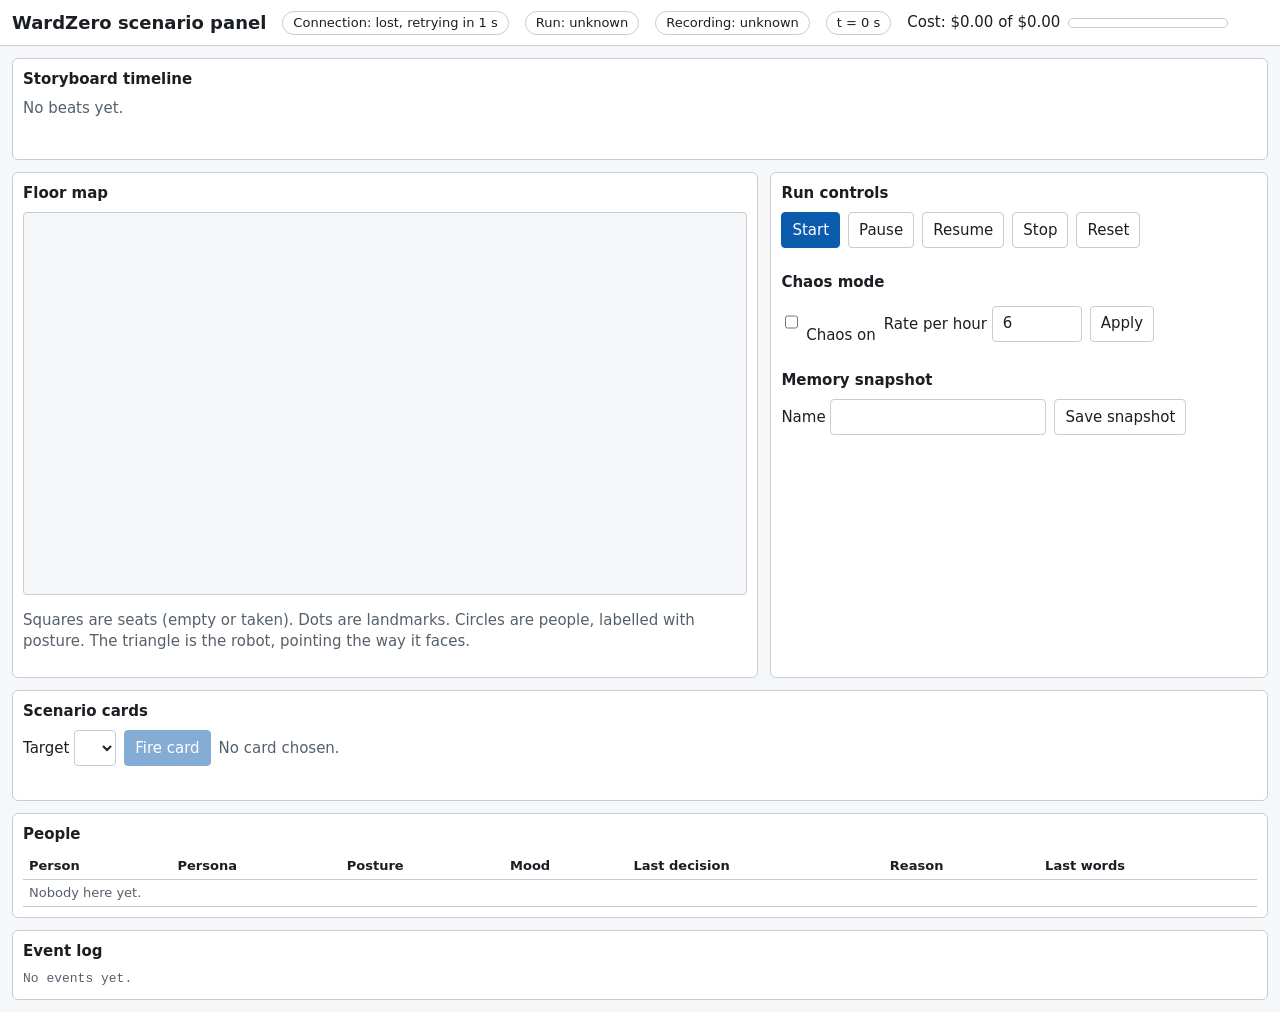
<file: wardzero_agents/panel/static/index.html>
<!doctype html>
<html lang="en">
<head>
<meta charset="utf-8">
<meta name="viewport" content="width=device-width, initial-scale=1">
<title>WardZero scenario panel</title>
<style>
:root {
  --bg: #f6f7f8; --panel: #ffffff; --text: #1b1f23; --muted: #55606b; --line: #c5ccd3;
  --accent: #0b5cad; --accent-text: #ffffff; --ok: #1a6b2f; --warn: #8a5a00; --bad: #a52020;
  --free: #ffffff; --taken: #55606b; --person: #0b5cad; --robot: #8a3fa0;
}
@media (prefers-color-scheme: dark) {
  :root {
    --bg: #14181c; --panel: #1d232a; --text: #e8ecef; --muted: #a3adb8; --line: #3a444e;
    --accent: #6cb2f5; --accent-text: #0a1520; --ok: #6fd18a; --warn: #f0c060; --bad: #ff8a8a;
    --free: #1d232a; --taken: #a3adb8; --person: #6cb2f5; --robot: #d29be6;
  }
}
* { box-sizing: border-box; }
body { margin: 0; background: var(--bg); color: var(--text);
  font: 15px/1.4 system-ui, -apple-system, "Segoe UI", Roboto, sans-serif; }
header { display: flex; flex-wrap: wrap; gap: 8px 16px; align-items: center; padding: 10px 12px;
  background: var(--panel); border-bottom: 1px solid var(--line); }
h1 { font-size: 18px; margin: 0; }
h2 { font-size: 15px; margin: 0 0 8px; }
main { display: grid; grid-template-columns: minmax(0, 3fr) minmax(0, 2fr); gap: 12px; padding: 12px; }
@media (max-width: 800px) { main { grid-template-columns: minmax(0, 1fr); } }
section { background: var(--panel); border: 1px solid var(--line); border-radius: 6px; padding: 10px;
  min-width: 0; }
.wide { grid-column: 1 / -1; }
button, input, select { font: inherit; color: var(--text); background: var(--panel);
  border: 1px solid var(--line); border-radius: 4px; padding: 6px 10px; min-height: 36px; }
button { cursor: pointer; }
button.primary { background: var(--accent); color: var(--accent-text); border-color: var(--accent); }
button:disabled { opacity: .5; cursor: not-allowed; }
button:focus-visible, input:focus-visible, select:focus-visible { outline: 2px solid var(--accent); outline-offset: 2px; }
.row { display: flex; flex-wrap: wrap; gap: 8px; align-items: center; }
.badge { border: 1px solid var(--line); border-radius: 12px; padding: 2px 10px; font-size: 13px; }
.muted { color: var(--muted); }
.error { color: var(--bad); font-weight: 600; min-height: 1.2em; margin: 6px 0 0; }
.okmsg { color: var(--ok); }
canvas { width: 100%; height: auto; border: 1px solid var(--line); border-radius: 4px; display: block;
  background: var(--bg); }
.scroll { overflow-x: auto; }
table { border-collapse: collapse; width: 100%; font-size: 13px; }
th, td { text-align: left; padding: 4px 6px; border-bottom: 1px solid var(--line); vertical-align: top; }
#timeline { display: flex; gap: 6px; overflow-x: auto; padding-bottom: 6px; }
.beat { flex: 0 0 auto; border: 1px solid var(--line); border-radius: 4px; padding: 4px 8px; font-size: 13px;
  min-width: 140px; }
.beat .st { font-weight: 700; }
.beat.fired { border-style: solid; border-width: 2px; }
.beat.pending { border-style: dashed; }
.beat.skipped, .beat.rejected { text-decoration: line-through; }
.beat button { min-height: 28px; padding: 2px 6px; font-size: 12px; margin-top: 4px; }
#events { max-height: 220px; overflow-y: auto; font-size: 13px; font-family: ui-monospace, Menlo, Consolas, monospace; }
#events div { padding: 2px 0; border-bottom: 1px solid var(--line); overflow-wrap: anywhere; }
.deck { display: grid; grid-template-columns: repeat(auto-fill, minmax(200px, 1fr)); gap: 8px; }
.card { border: 1px solid var(--line); border-radius: 4px; padding: 8px; }
.card.sel { border: 2px solid var(--accent); padding: 7px; }
.card p { margin: 4px 0; font-size: 13px; }
.meter { height: 10px; border: 1px solid var(--line); border-radius: 5px; overflow: hidden; width: 160px; }
.meter > div { height: 100%; background: var(--accent); width: 0; }
</style>
</head>
<body>
<header>
  <h1>WardZero scenario panel</h1>
  <span class="badge" id="conn">Connection: connecting</span>
  <span class="badge" id="runstate">Run: unknown</span>
  <span class="badge" id="rec">Recording: unknown</span>
  <span class="badge" id="clock">t = 0 s</span>
  <span class="row"><span id="costtxt">Cost: $0.00 of $0.00</span>
    <span class="meter" aria-hidden="true"><div id="costbar"></div></span></span>
  <span class="muted" id="runid"></span>
</header>
<main>
  <section class="wide" aria-labelledby="h-tl">
    <h2 id="h-tl">Storyboard timeline</h2>
    <div id="timeline"><span class="muted">No beats yet.</span></div>
    <p class="error" id="err-beat" role="alert"></p>
  </section>

  <section aria-labelledby="h-map">
    <h2 id="h-map">Floor map</h2>
    <canvas id="map" width="880" height="464" role="img"
      aria-label="Floor map of the waiting area with seats, people and the robot"></canvas>
    <p class="muted" id="maplegend">Squares are seats (empty or taken). Dots are landmarks. Circles are people, labelled with posture. The triangle is the robot, pointing the way it faces.</p>
  </section>

  <section aria-labelledby="h-ctl">
    <h2 id="h-ctl">Run controls</h2>
    <div class="row">
      <button id="b-start" data-act="start" class="primary">Start</button>
      <button data-act="pause">Pause</button>
      <button data-act="resume">Resume</button>
      <button data-act="stop">Stop</button>
      <button data-act="reset">Reset</button>
    </div>
    <p class="error" id="err-ctl" role="alert"></p>
    <h2>Chaos mode</h2>
    <form id="chaosform" class="row">
      <label><input type="checkbox" id="chaos-on"> Chaos on</label>
      <label>Rate per hour <input type="number" id="chaos-rate" min="0" max="10000" step="any" value="6" style="width:6em"></label>
      <button type="submit">Apply</button>
    </form>
    <p class="error" id="err-chaos" role="alert"></p>
    <h2>Memory snapshot</h2>
    <form id="snapform" class="row">
      <label>Name <input type="text" id="snap-name" maxlength="64" pattern="[A-Za-z0-9_.\-]{1,64}" required></label>
      <button type="submit">Save snapshot</button>
    </form>
    <p class="error" id="err-snap" role="alert"></p>
  </section>

  <section class="wide" aria-labelledby="h-deck">
    <h2 id="h-deck">Scenario cards</h2>
    <div class="row">
      <label>Target <select id="target"></select></label>
      <button id="fire" class="primary" disabled>Fire card</button>
      <span id="selcard" class="muted">No card chosen.</span>
    </div>
    <p class="error" id="err-fire" role="alert"></p>
    <div class="deck" id="deck"></div>
  </section>

  <section class="wide" aria-labelledby="h-cast">
    <h2 id="h-cast">People</h2>
    <div class="scroll">
      <table>
        <thead><tr><th>Person</th><th>Persona</th><th>Posture</th><th>Mood</th><th>Last decision</th><th>Reason</th><th>Last words</th></tr></thead>
        <tbody id="cast"><tr><td colspan="7" class="muted">Nobody here yet.</td></tr></tbody>
      </table>
    </div>
  </section>

  <section class="wide" aria-labelledby="h-ev">
    <h2 id="h-ev">Event log</h2>
    <div id="events"><span class="muted">No events yet.</span></div>
  </section>
</main>
<script>
(function () {
  "use strict";
  var $ = function (id) { return document.getElementById(id); };
  var state = null, selected = null, deckKey = "", targetKey = "";
  var css = function (n) { return getComputedStyle(document.documentElement).getPropertyValue(n).trim(); };

  function clear(el) { while (el.firstChild) el.removeChild(el.firstChild); }
  function el(tag, text, cls) {
    var e = document.createElement(tag);
    if (text !== undefined && text !== null) e.textContent = String(text);
    if (cls) e.className = cls;
    return e;
  }
  function fmt(n, d) { return (typeof n === "number" && isFinite(n)) ? n.toFixed(d) : "?"; }

  function api(path, body) {
    return fetch(path, {
      method: "POST",
      headers: { "Content-Type": "application/json", "X-WardZero-Panel": "1" },
      body: JSON.stringify(body)
    }).then(function (r) {
      return r.json().catch(function () { return {}; }).then(function (j) {
        if (!r.ok) throw new Error(j.error || ("The panel answered with status " + r.status + "."));
        return j;
      });
    });
  }
  function setErr(id, msg, good) {
    var e = $(id); e.textContent = msg || "";
    e.className = good ? "error okmsg" : "error";
  }
  function post(errId, path, body, okMsg) {
    setErr(errId, "");
    return api(path, body).then(function (j) {
      if (j && j.ok === false) { setErr(errId, j.error || "That did not work."); return j; }
      if (okMsg) setErr(errId, okMsg, true);
      return j;
    }).catch(function (e) {
      setErr(errId, e.message === "Failed to fetch" ? "Cannot reach the panel server." : e.message);
    });
  }

  // controls
  document.querySelectorAll("button[data-act]").forEach(function (b) {
    b.addEventListener("click", function () {
      post("err-ctl", "/api/control", { action: b.getAttribute("data-act") });
    });
  });
  $("chaosform").addEventListener("submit", function (ev) {
    ev.preventDefault();
    var rate = parseFloat($("chaos-rate").value);
    if (!isFinite(rate) || rate < 0) { setErr("err-chaos", "Enter a rate of zero or more."); return; }
    post("err-chaos", "/api/chaos", { enabled: $("chaos-on").checked, rate_per_hour: rate }, "Chaos setting sent.");
  });
  $("snapform").addEventListener("submit", function (ev) {
    ev.preventDefault();
    var n = $("snap-name").value;
    if (!/^[A-Za-z0-9_.-]{1,64}$/.test(n)) {
      setErr("err-snap", "Use 1 to 64 letters, digits, dots, dashes or underscores."); return;
    }
    post("err-snap", "/api/snapshot", { name: n }, "Snapshot request sent.");
  });
  $("fire").addEventListener("click", function () {
    if (!selected) return;
    var card = (state.deck || []).filter(function (c) { return c.id === selected; })[0];
    var t = $("target").value;
    if (card && card.target_kind === "person" && !t) { setErr("err-fire", "Choose a person first."); return; }
    post("err-fire", "/api/cards/fire",
      { card: selected, target: (card && card.target_kind === "person") ? t : null, params: {} },
      "Card fired.");
  });

  // render
  function renderHeader(s) {
    var run = !s.running ? "stopped" : (s.paused ? "paused" : "running");
    $("runstate").textContent = "Run: " + run;
    $("rec").textContent = "Recording: " + (s.recording ? "on" : "off");
    $("clock").textContent = "t = " + fmt(s.t, 1) + " s";
    $("costtxt").textContent = "Cost: $" + fmt(s.cost_usd, 2) + " of $" + fmt(s.budget_usd, 2);
    var pct = s.budget_usd > 0 ? Math.min(100, 100 * s.cost_usd / s.budget_usd) : 0;
    $("costbar").style.width = pct + "%";
    $("runid").textContent = s.run_id ? "Run " + s.run_id : "";
    if (s.chaos && document.activeElement !== $("chaos-rate") && document.activeElement !== $("chaos-on")) {
      $("chaos-on").checked = !!s.chaos.enabled;
      $("chaos-rate").value = s.chaos.rate_per_hour;
    }
  }
  function renderTimeline(s) {
    var box = $("timeline"); clear(box);
    var tl = s.timeline || [];
    if (!tl.length) { box.appendChild(el("span", "No beats yet.", "muted")); return; }
    tl.forEach(function (b) {
      var d = el("div", null, "beat " + b.state);
      d.appendChild(el("div", b.id));
      d.appendChild(el("div", b.card + (b.target ? " to " + b.target : "")));
      d.appendChild(el("div", "State: " + b.state + (b.fired_t != null ? " at " + fmt(b.fired_t, 0) + " s" : ""), "st"));
      if (b.reason) d.appendChild(el("div", b.reason, "muted"));
      ["skip", "rerun"].forEach(function (a) {
        var btn = el("button", a === "skip" ? "Skip" : "Run again");
        btn.type = "button";
        btn.addEventListener("click", function () { post("err-beat", "/api/beat", { action: a, beat_id: b.id }); });
        d.appendChild(btn);
      });
      box.appendChild(d);
    });
  }
  function renderCast(s) {
    var tb = $("cast"); clear(tb);
    var cast = s.cast || [];
    if (!cast.length) {
      var tr0 = el("tr"); var td0 = el("td", "Nobody here yet.", "muted"); td0.colSpan = 7; tr0.appendChild(td0); tb.appendChild(tr0); return;
    }
    cast.forEach(function (p) {
      var tr = el("tr");
      [p.display_name ? p.id + " " + p.display_name : p.id, p.persona, p.posture, p.mood,
       p.last_decision, p.reason, p.last_said].forEach(function (v) { tr.appendChild(el("td", v == null ? "" : v)); });
      tb.appendChild(tr);
    });
  }
  function renderEvents(s) {
    var box = $("events");
    var atEnd = box.scrollTop + box.clientHeight >= box.scrollHeight - 8;
    clear(box);
    var ev = (s.events || []).slice(-200);
    if (!ev.length) { box.appendChild(el("span", "No events yet.", "muted")); return; }
    ev.forEach(function (e) {
      var txt = (typeof e === "string") ? e : ((e.t != null ? fmt(e.t, 0) + " s  " : "") + (e.text || ""));
      box.appendChild(el("div", txt));
    });
    if (atEnd) box.scrollTop = box.scrollHeight;
  }
  function renderDeck(s) {
    var deck = s.deck || [];
    var key = JSON.stringify(deck);
    if (key !== deckKey) {
      deckKey = key;
      var box = $("deck"); clear(box);
      deck.forEach(function (c) {
        var d = el("div", null, "card" + (c.id === selected ? " sel" : ""));
        d.appendChild(el("strong", c.label || c.id));
        d.appendChild(el("p", "Aims at: " + c.target_kind, "muted"));
        d.appendChild(el("p", c.tests || ""));
        var b = el("button", c.id === selected ? "Chosen" : "Choose"); b.type = "button";
        b.addEventListener("click", function () { selected = c.id; deckKey = ""; renderDeck(state); updateFire(); });
        d.appendChild(b); box.appendChild(d);
      });
    }
    var ids = (s.cast || []).map(function (p) { return p.id; }).join(",");
    if (ids !== targetKey) {
      targetKey = ids;
      var sel = $("target"), keep = sel.value; clear(sel);
      var o0 = el("option", "Choose a person"); o0.value = ""; sel.appendChild(o0);
      (s.cast || []).forEach(function (p) {
        var o = el("option", p.display_name ? p.id + " " + p.display_name : p.id); o.value = p.id; sel.appendChild(o);
      });
      sel.value = keep;
    }
    updateFire();
  }
  function updateFire() {
    var card = state && (state.deck || []).filter(function (c) { return c.id === selected; })[0];
    $("fire").disabled = !card;
    $("target").disabled = !!card && card.target_kind !== "person";
    $("selcard").textContent = card ? "Chosen: " + (card.label || card.id) : "No card chosen.";
  }

  // map
  function drawMap(s) {
    var m = s.map, cv = $("map"), ctx = cv.getContext("2d");
    var W = cv.width, H = cv.height;
    ctx.clearRect(0, 0, W, H);
    if (!m || !m.bounds) return;
    var b = m.bounds, pad = 24;
    var sc = Math.min((W - 2 * pad) / (b[1] - b[0]), (H - 2 * pad) / (b[3] - b[2]));
    var ox = pad, oy = H - pad;
    function X(x) { return ox + (x - b[0]) * sc; }
    function Y(y) { return oy - (y - b[2]) * sc; }
    var text = css("--text"), muted = css("--muted"), line = css("--line");
    ctx.strokeStyle = line; ctx.lineWidth = 1;
    ctx.strokeRect(X(b[0]), Y(b[3]), (b[1] - b[0]) * sc, (b[3] - b[2]) * sc);
    ctx.font = "12px system-ui, sans-serif"; ctx.textBaseline = "middle";
    ctx.fillStyle = muted;
    for (var gx = Math.ceil(b[0] / 2) * 2; gx <= b[1]; gx += 2) { ctx.fillText(String(gx), X(gx) - 6, Y(b[2]) + 12); }
    var people = s.cast || [];
    (m.seats || []).forEach(function (st) {
      var taken = people.some(function (p) { return Math.hypot(p.x - st.x, p.y - st.y) < 0.4; });
      ctx.fillStyle = taken ? css("--taken") : css("--free");
      ctx.strokeStyle = text; ctx.lineWidth = 1.5;
      ctx.fillRect(X(st.x) - 5, Y(st.y) - 5, 10, 10);
      ctx.strokeRect(X(st.x) - 5, Y(st.y) - 5, 10, 10);
      if (taken) { ctx.fillStyle = css("--bg"); ctx.fillText("x", X(st.x) - 3, Y(st.y) + 1); }
    });
    ctx.fillStyle = text;
    (m.landmarks || []).forEach(function (l) {
      ctx.beginPath(); ctx.arc(X(l.x), Y(l.y), 4, 0, 6.2832); ctx.fill();
      ctx.fillStyle = muted; ctx.fillText(shortLabel(l.label || l.id), X(l.x) + 7, Y(l.y)); ctx.fillStyle = text;
    });
    (m.signs || []).forEach(function (sg) {
      ctx.strokeStyle = text; ctx.lineWidth = 1.5;
      ctx.strokeRect(X(sg.x) - 4, Y(sg.y) - 7, 8, 5);
      ctx.fillStyle = muted; ctx.fillText("sign: " + shortLabel(sg.text || sg.id), X(sg.x) + 7, Y(sg.y) - 4);
    });
    people.forEach(function (p) {
      if (typeof p.x !== "number") return;
      ctx.beginPath(); ctx.arc(X(p.x), Y(p.y), 8, 0, 6.2832);
      ctx.fillStyle = css("--person"); ctx.fill();
      ctx.strokeStyle = text; ctx.lineWidth = 2; ctx.stroke();
      ctx.fillStyle = text;
      ctx.fillText(p.id + " " + (p.posture || ""), X(p.x) + 11, Y(p.y) - 9);
    });
    if (m.robot) {
      var rx = X(m.robot.x), ry = Y(m.robot.y), a = -(m.robot.yaw || 0);
      ctx.save(); ctx.translate(rx, ry); ctx.rotate(a);
      ctx.beginPath(); ctx.moveTo(11, 0); ctx.lineTo(-8, -7); ctx.lineTo(-8, 7); ctx.closePath();
      ctx.fillStyle = css("--robot"); ctx.fill(); ctx.strokeStyle = text; ctx.lineWidth = 2; ctx.stroke();
      ctx.restore();
      ctx.fillStyle = text; ctx.fillText("Robot", rx + 12, ry - 10);
    }
  }
  function shortLabel(t) { t = String(t); return t.length > 26 ? t.slice(0, 25) + "..." : t; }

  function render(s) {
    state = s;
    renderHeader(s); renderTimeline(s); renderCast(s); renderEvents(s); renderDeck(s); drawMap(s);
  }
  if (window.matchMedia) {
    var mq = window.matchMedia("(prefers-color-scheme: dark)");
    var redraw = function () { if (state) drawMap(state); };
    if (mq.addEventListener) mq.addEventListener("change", redraw);
  }

  // websocket with backoff
  var delay = 500, timer = null;
  function connect() {
    var proto = location.protocol === "https:" ? "wss://" : "ws://";
    var ws;
    try { ws = new WebSocket(proto + location.host + "/ws"); } catch (e) { retry(); return; }
    ws.onopen = function () { delay = 500; $("conn").textContent = "Connection: live"; };
    ws.onmessage = function (m) {
      var s; try { s = JSON.parse(m.data); } catch (e) { return; }
      if (s.error && !s.cast) { $("conn").textContent = "Connection: live, director state unavailable"; return; }
      $("conn").textContent = "Connection: live";
      render(s);
    };
    ws.onclose = retry;
    ws.onerror = function () { try { ws.close(); } catch (e) {} };
  }
  function retry() {
    $("conn").textContent = "Connection: lost, retrying in " + Math.round(delay / 1000 * 10) / 10 + " s";
    clearTimeout(timer);
    timer = setTimeout(connect, delay);
    delay = Math.min(delay * 2, 10000);
  }
  connect();
})();
</script>
</body>
</html>
</file>
